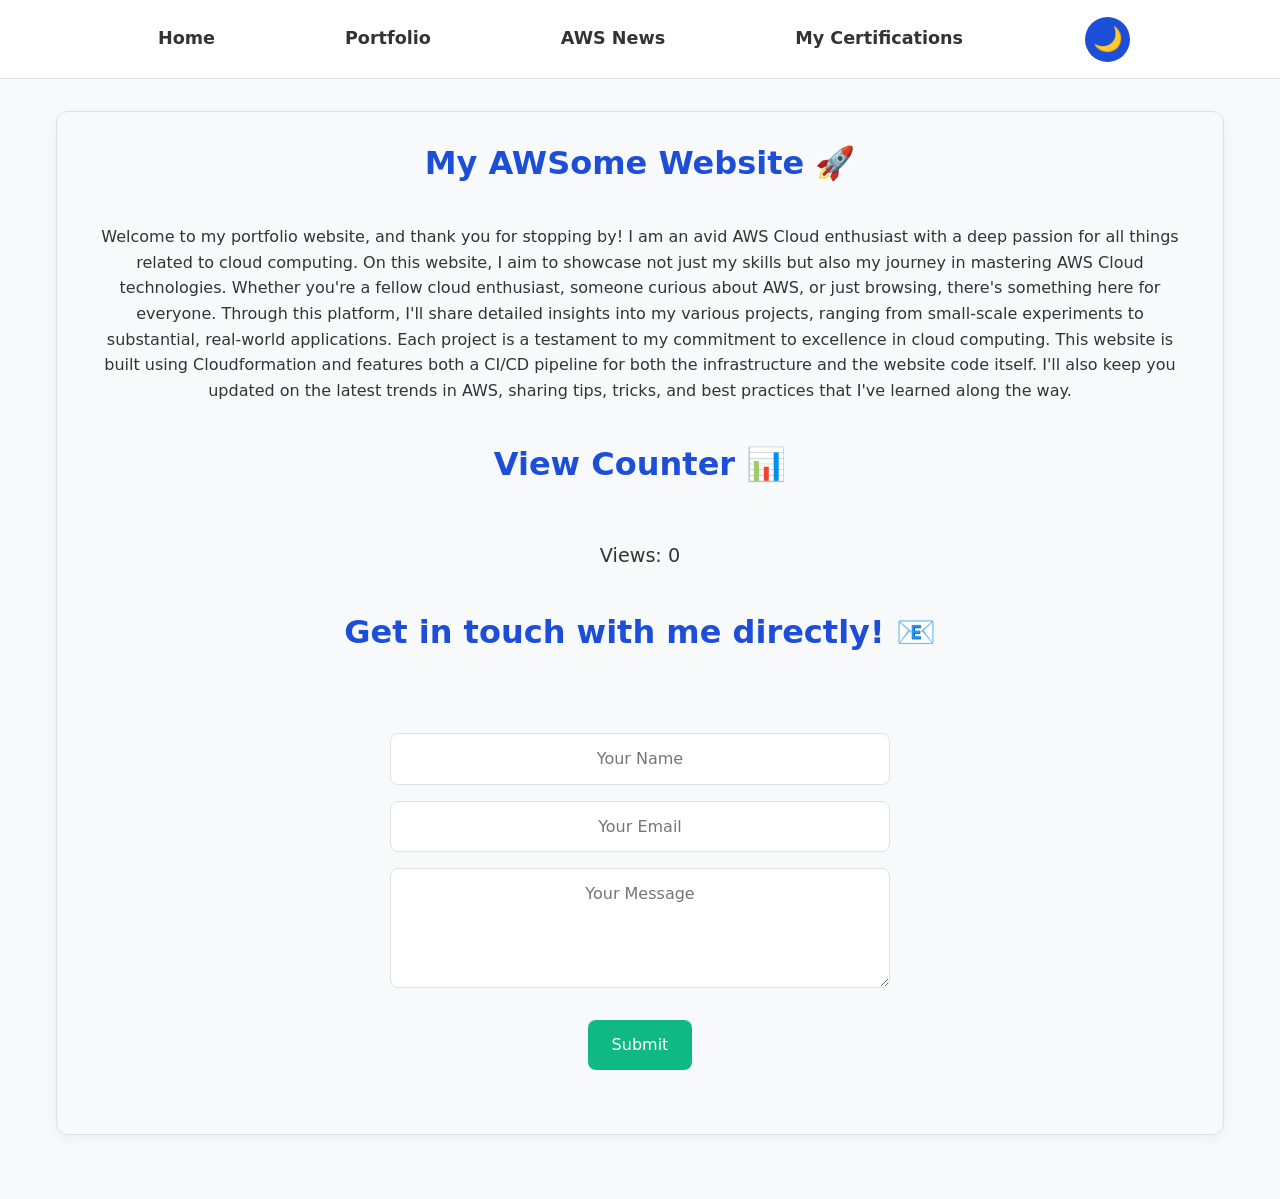
<file: website/index.html>
<!DOCTYPE html>
<html lang="en">

<head>
    <meta charset="UTF-8">
    <meta name="viewport" content="width=device-width, initial-scale=1.0">
    <title>My AWS Portfolio</title>
    <!-- Bootstrap CSS -->
    <link href="https://cdn.jsdelivr.net/npm/bootstrap@5.3.0/dist/css/bootstrap.min.css" rel="stylesheet">
    <link rel="stylesheet" href="style.css">
</head>

<body>
    <!-- Navbar using Bootstrap -->
    <nav class="navbar navbar-expand-lg navbar-light bg-light">
        <div class="container-fluid justify-content-center">
            <!-- Toggler/collapsible Button -->
            <button class="navbar-toggler" type="button" data-bs-toggle="collapse" data-bs-target="#navbarNav" aria-controls="navbarNav" aria-expanded="false" aria-label="Toggle navigation">
                <span class="navbar-toggler-icon"></span>
            </button>

            <!-- Collapsible content -->
            <div class="collapse navbar-collapse justify-content-center" id="navbarNav">
                <ul class="navbar-nav w-100 justify-content-evenly text-center">
                    <li class="nav-item">
                        <a class="nav-link" href="index.html">Home</a>
                    </li>
                    <li class="nav-item">
                        <a class="nav-link" href="blog.html">Portfolio</a>
                    </li>
                    <li class="nav-item">
                        <a class="nav-link" href="aws.html">AWS News</a>
                    </li>
                    <li class="nav-item">
                        <a class="nav-link" href="certs.html">My Certifications</a>
                    </li>
                    <li class="nav-item">
                        <!-- Dark mode button with correct ID -->
                        <button id="dark-mode-toggle" class="btn btn-primary navbar-darkmode">🌙</button>
                    </li>
                </ul>
            </div>
        </div>
    </nav>

    <!-- Main Content -->
    <main class="shadcn-main">
        <!-- One Unified Content Box -->
        <div class="content-box">
            <section class="intro-section">
                <h1 class="shadcn-heading">My AWSome Website 🚀 </h1>
                <br>
                <p class="shadcn-text">Welcome to my portfolio website, and thank you for stopping by! I am an avid AWS Cloud enthusiast with a deep passion 
                  for all things related to cloud computing. On this website, I aim to showcase not just my skills but also my journey in mastering AWS Cloud technologies. 
                  Whether you're a fellow cloud enthusiast, someone curious about AWS, or just browsing, there's something here for everyone. Through this platform, 
                  I'll share detailed insights into my various projects, ranging from small-scale experiments to substantial, real-world applications. 
                  Each project is a testament to my commitment to excellence in cloud computing. This website is built using Cloudformation and features both a CI/CD pipeline 
                  for both the infrastructure and the website code itself. 
                  I'll also keep you updated on the latest trends in AWS, sharing tips, tricks, and best practices that I've learned along the way. </p>
            </section>
            <br>
            <!-- View Counter Section and Contact Form inside the same box -->
            <section class="info-section">
                <h2 class="shadcn-heading">View Counter 📊</h2>
                <br>
                <div id="counter-container" class="shadcn-counter">
                    <div id="view-count">Views: 0</div>
                </div>
                <br>
                <h2 class="shadcn-heading">Get in touch with me directly! 📧</h2>
                <br>
                <div id="contact-form-container" class="shadcn-form">
                    <form id="contact-form">
                        <input type="text" id="name" name="Name" placeholder="Your Name" required class="shadcn-input">
                        <input type="email" id="email" name="Email" placeholder="Your Email" required class="shadcn-input">
                        <textarea id="message" name="Message" placeholder="Your Message" required class="shadcn-input shadcn-textarea"></textarea>
                        <div class="centered-section">
                          <button type="submit" class="shadcn-button">Submit</button>
                        </div>
                        <!-- Spinner element (hidden by default) -->
                        <div id="spinner" class="text-center" style="display: none; margin-top: 1rem;">
                          <div class="spinner-border text-primary" role="status">
                            <span class="visually-hidden">Loading...</span>
                          </div>
                        </div>
                        <div id="submission-message" class="alert" style="display: none;"></div>
                      </form>
                      
                </div>
            </section>
        </div>
    </main>

    <!-- Bootstrap JS (for the collapse functionality) -->
    <script src="https://cdn.jsdelivr.net/npm/bootstrap@5.3.0/dist/js/bootstrap.bundle.min.js"></script>
    <script src="script.js"></script>
    <script src="config.js"></script>
    <script src="index.js"></script>
    <script src="https://ajax.googleapis.com/ajax/libs/jquery/3.5.1/jquery.min.js"></script>
    <script src="https://cdnjs.cloudflare.com/ajax/libs/popper.js/1.16.0/umd/popper.min.js"></script>
    <script src="https://maxcdn.bootstrapcdn.com/bootstrap/4.5.2/js/bootstrap.min.js"></script>
    
</body>

</html>
</file>
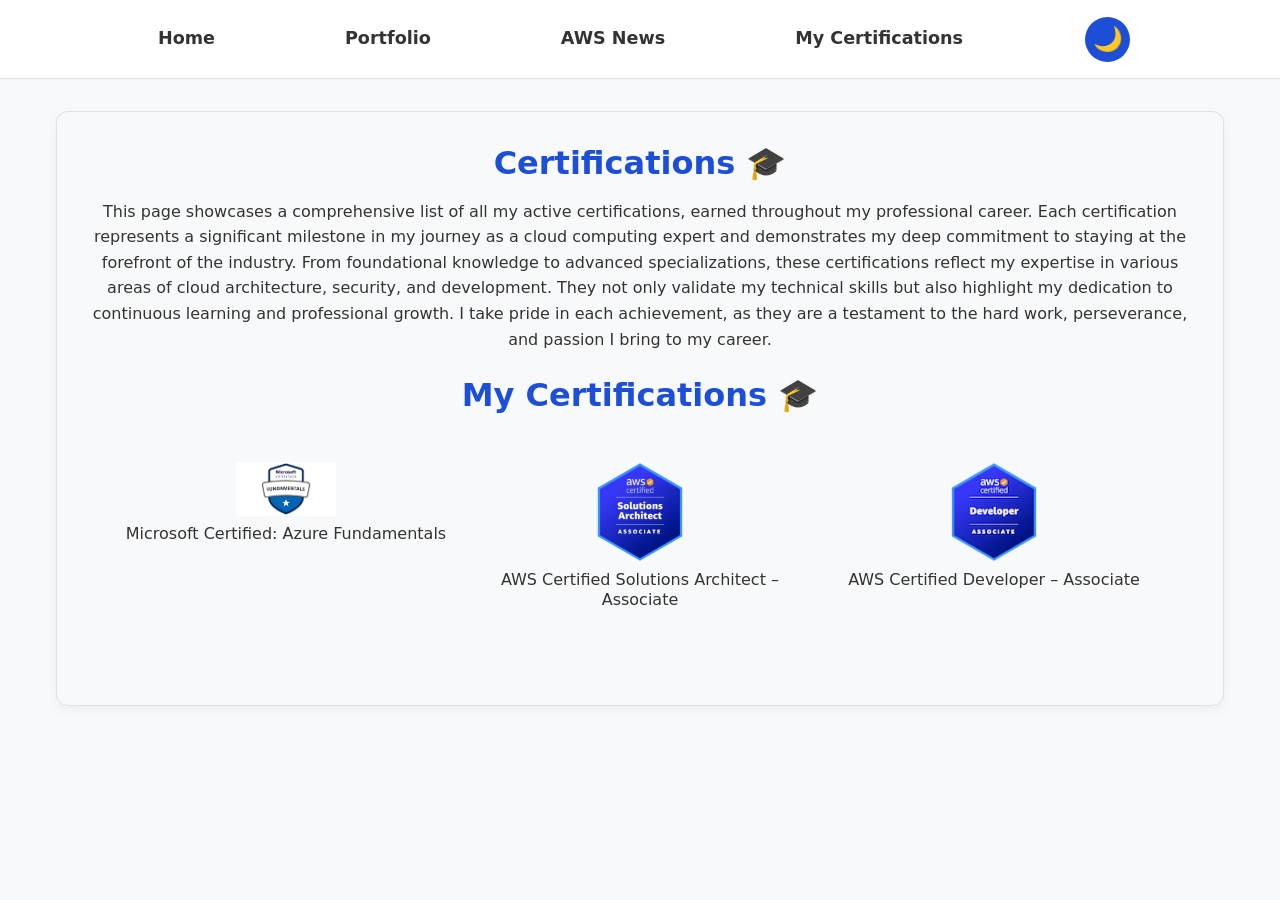
<file: website/certs.html>
<!DOCTYPE html>
<html lang="en">

<head>
    <meta charset="UTF-8">
    <meta name="viewport" content="width=device-width, initial-scale=1.0">
    <title>Certifications</title>
    <!-- Bootstrap CSS -->
    <link href="https://cdn.jsdelivr.net/npm/bootstrap@5.3.0/dist/css/bootstrap.min.css" rel="stylesheet">
    <link rel="stylesheet" href="style.css">
</head>

<body>
    <!-- Navbar using Bootstrap -->
    <nav class="navbar navbar-expand-lg navbar-light bg-light">
        <div class="container-fluid justify-content-center">
            <!-- Toggler/collapsible Button -->
            <button class="navbar-toggler" type="button" data-bs-toggle="collapse" data-bs-target="#navbarNav" aria-controls="navbarNav" aria-expanded="false" aria-label="Toggle navigation">
                <span class="navbar-toggler-icon"></span>
            </button>

            <!-- Collapsible content -->
            <div class="collapse navbar-collapse justify-content-center" id="navbarNav">
                <ul class="navbar-nav w-100 justify-content-evenly text-center">
                    <li class="nav-item">
                        <a class="nav-link" href="index.html">Home</a>
                    </li>
                    <li class="nav-item">
                        <a class="nav-link" href="blog.html">Portfolio</a>
                    </li>
                    <li class="nav-item">
                        <a class="nav-link" href="aws.html">AWS News</a>
                    </li>
                    <li class="nav-item">
                        <a class="nav-link" href="certs.html">My Certifications</a>
                    </li>
                    <li class="nav-item">
                        <!-- Dark mode button with correct ID -->
                        <button id="dark-mode-toggle" class="btn btn-primary navbar-darkmode">🌙</button>
                    </li>
                </ul>
            </div>
        </div>
    </nav>

    <!-- Main Content -->
    <main class="shadcn-main">
        <!-- One Unified Content Box -->
        <div class="content-box">
            <section class="intro-section">
                <h1 class="shadcn-heading">Certifications &#127891;</h1>
                <p class="shadcn-text">This page showcases a comprehensive list of all my active certifications, earned throughout my professional career. Each certification represents a significant milestone in my journey as a cloud computing expert and demonstrates my deep commitment to staying at the forefront of the industry. From foundational knowledge to advanced specializations, these certifications reflect my expertise in various areas of cloud architecture, security, and development. They not only validate my technical skills but also highlight my dedication to continuous learning and professional growth. I take pride in each achievement, as they are a testament to the hard work, perseverance, and passion I bring to my career.</p>
            </section>
            
            <!-- Certification Section -->
            <section id="certifications" class="my-4">
                <h2 class="shadcn-heading">My Certifications &#127891;</h2>
                <div class="certification-container">
                    
                    <div class="certification">
                        <img src="microsoft-certified-fundamentals-badge.png" alt="Microsoft Certified: Azure Fundamentals" class="certification-badge">
                        <h3 class="certification-title">Microsoft Certified: Azure Fundamentals</h3>
                    </div>
                    <div class="certification">
                        <img src="architectassociate.png" alt="AWS Certified Solutions Architect – Associate badge" class="certification-badge">
                        <h3 class="certification-title">AWS Certified Solutions Architect – Associate</h3>
                    </div>
                    <!-- AWS Architect Associate - copy and paste this section, changing the img tag to match a image of a certification you have, and change the h3 tag to match the certificate you have gained. To get the images on your instance, try giving your ec2 instance S3 permissions, copy the files to an s3 bucket the use s3:Get to copy the file to your filesystem -->
                    <div class="certification">
                        <img src="aws-certified-developer-associate-badge.png" alt="AWS Certified Developer – Associate badge" class="certification-badge">
                        <h3 class="certification-title">AWS Certified Developer – Associate</h3>
                    </div>

                </div>
            </section>
        </div>
    </main>

    <!-- Bootstrap JS (for the collapse functionality) -->
    <script src="https://cdn.jsdelivr.net/npm/bootstrap@5.3.0/dist/js/bootstrap.bundle.min.js"></script>
    <script src="script.js"></script>
    <script src="config.js"></script>
    <script src="index.js"></script>
    <script src="https://ajax.googleapis.com/ajax/libs/jquery/3.5.1/jquery.min.js"></script>
    <script src="https://cdnjs.cloudflare.com/ajax/libs/popper.js/1.16.0/umd/popper.min.js"></script>
    <script src="https://maxcdn.bootstrapcdn.com/bootstrap/4.5.2/js/bootstrap.min.js"></script>
</body>

</html>
</file>
<file: website/style.css>
/* ================================
   CSS Variables & Global Styles
=================================== */
:root {
    /* Color Palette */
    --primary-color: #1D4ED8;       /* A refined blue accent */
    --secondary-color: #2563EB;     /* A complementary blue tone */
    --accent-color: #10B981;        /* A subtle green for buttons */
    --background-color: #f8f9fa;     /* Light background */
    --text-color: #333333;          /* Dark text */
    --border-color: #e0e0e0;        /* Soft borders */
    --box-shadow: rgba(0, 0, 0, 0.05);/* Light shadow */
    
    /* Component-specific */
    --navbar-bg: #ffffff;
    --navbar-text: #333333;
    --btn-bg: var(--accent-color);
    --btn-text: #ffffff;
    --input-bg: #ffffff;
  }
  
  body {
    font-family: 'Inter', system-ui, -apple-system, BlinkMacSystemFont, sans-serif;
    background-color: var(--background-color);
    color: var(--text-color);
    margin: 0;
    padding: 0;
    line-height: 1.6;
    transition: background-color 0.3s ease, color 0.3s ease;
  }
  
  /* ================================
     Dark Mode Overrides
  =================================== */
  body.dark-mode {
    --primary-color: #3B82F6;
    --secondary-color: #60A5FA;
    --accent-color: #22c55e;
    --background-color: #121212;
    --text-color: #e5e7eb;
    --border-color: #333333;
    --box-shadow: rgba(0, 0, 0, 0.2);
    --navbar-bg: #1f2937;
    --navbar-text: #e5e7eb;
    --btn-bg: var(--accent-color);
    --btn-text: #ffffff;
    --input-bg: #1f2937;
  }
  
  /* ================================
     Navbar
  =================================== */
  .navbar {
    background-color: var(--navbar-bg) !important;
    border-bottom: 1px solid var(--border-color);
    padding: 1rem 2rem;
  }
  
  .navbar .navbar-nav {
    display: flex;
    flex-direction: row;
    justify-content: space-around;
    align-items: center;
    width: 100%;
  }
  
  .navbar .nav-item {
    margin: 0 0.5rem;
  }
  
  .navbar .nav-link {
    font-size: 1.1rem;
    font-weight: 600;
    color: var(--navbar-text) !important;
    text-decoration: none;
    padding: 0.5rem 1rem;
    border-bottom: 2px solid transparent;
    transition: color 0.3s ease, border-bottom 0.3s ease;
  }
  
  .navbar .nav-link:hover,
  .navbar .nav-link.active {
    color: var(--primary-color) !important;
    border-bottom: 2px solid var(--primary-color);
  }
  
  /* Dark Mode for Navbar Links */
  body.dark-mode .navbar .nav-link {
    color: var(--navbar-text) !important;
  }
  
  /* Dark Mode Toggle Button */
  .navbar-darkmode {
    background-color: var(--primary-color);
    border: none;
    border-radius: 50%;
    width: 45px;
    height: 45px;
    font-size: 1.5rem;
    cursor: pointer;
    padding: 0;
    display: flex;
    align-items: center;
    justify-content: center;
    transition: background-color 0.3s ease;
    color: #fff;
  }
  
  .navbar-darkmode:hover {
    background-color: var(--secondary-color);
  }
  
  /* ================================
     Main Content Area
  =================================== */
  .shadcn-main {
    display: flex;
    flex-direction: column;
    align-items: center;
    padding: 2rem 1rem;
    max-width: 1200px;
    margin: 0 auto;
  }
  
  /* Unified Content Box */
  .content-box {
    background-color: var(--background-color);
    padding: 2rem;
    border-radius: 12px;
    box-shadow: 0 4px 12px var(--box-shadow);
    border: 1px solid var(--border-color);
    margin-bottom: 2rem;
    width: 100%;
    max-width: 1200px;
    transition: background-color 0.3s ease, box-shadow 0.3s ease;
    text-align: center;
  }
  
  /* ================================
     Headings & Text
  =================================== */
  .shadcn-heading {
    font-size: 2rem;
    font-weight: 700;
    margin-bottom: 1rem;
    color: var(--primary-color);
  }
  
  .shadcn-text {
    font-size: 1rem;
    margin-bottom: 1rem;
  }
  
  /* ================================
     Buttons
  =================================== */
  .shadcn-button {
    background-color: var(--btn-bg);
    color: var(--btn-text);
    border: none;
    padding: 0.75rem 1.5rem;
    border-radius: 8px;
    font-size: 1rem;
    cursor: pointer;
    transition: background-color 0.3s ease, transform 0.2s ease;
    margin-top: 1rem;
  }
  
  .shadcn-button:hover {
    background-color: var(--secondary-color);
    transform: translateY(-2px);
  }
  
  /* ================================
     Form Styles
  =================================== */
  .shadcn-form {
    display: flex;
    flex-direction: column;
    align-items: center;
    width: 100%;
    max-width: 500px;
    margin: 2rem auto;
  }
  
  .shadcn-input,
  .shadcn-textarea {
    width: 100%;
    padding: 0.75rem;
    margin: 0.5rem 0;
    border: 1px solid var(--border-color);
    border-radius: 8px;
    font-size: 1rem;
    background-color: var(--input-bg);
    color: var(--text-color);
    transition: border-color 0.3s ease, background-color 0.3s ease;
    text-align: center;
  }
  
  .shadcn-input:focus,
  .shadcn-textarea:focus {
    outline: none;
    border-color: var(--primary-color);
  }
  
  .shadcn-textarea {
    resize: vertical;
    min-height: 120px;
  }
  
  /* ================================
     View Counter
  =================================== */
  .shadcn-counter {
    font-size: 1.2rem;
    margin: 1rem 0;
    color: var(--text-color);
  }
  
  /* ================================
     Certification Section
  =================================== */
  .certification-container {
    display: grid;
    grid-template-columns: repeat(auto-fit, minmax(200px, 1fr));
    gap: 1.5rem;
    padding: 2rem;
    justify-items: center;
  }
  
  .certification {
    text-align: center;
    transition: transform 0.3s ease, box-shadow 0.3s ease;
  }
  
  .certification:hover {
    transform: translateY(-4px);
    box-shadow: 0 6px 16px var(--box-shadow);
  }
  
  .certification-badge {
    width: 100px;
    transition: transform 0.3s ease;
  }
  
  .certification-badge:hover {
    transform: scale(1.1);
  }
  
  .certification-title {
    margin-top: 0.5rem;
    font-size: 1rem;
    font-weight: 500;
  }
  

  /* ================================
     Footer
  =================================== */
  .shadcn-footer {
    background-color: var(--navbar-bg);
    padding: 1rem;
    text-align: center;
    border-top: 1px solid var(--border-color);
    margin-top: 2rem;
  }
  
  .shadcn-footer p {
    margin: 0;
    font-size: 0.9rem;
    color: var(--text-color);
  }
  
  /* ================================
     Responsive Styles
  =================================== */
  @media (max-width: 768px) {
    .navbar .navbar-nav {
      flex-direction: column;
    }
    
    .nav-link {
      padding: 0.75rem 0;
      font-size: 1rem;
    }
    
    .navbar-darkmode {
      margin: 0.5rem auto;
    }
  }
</file>
